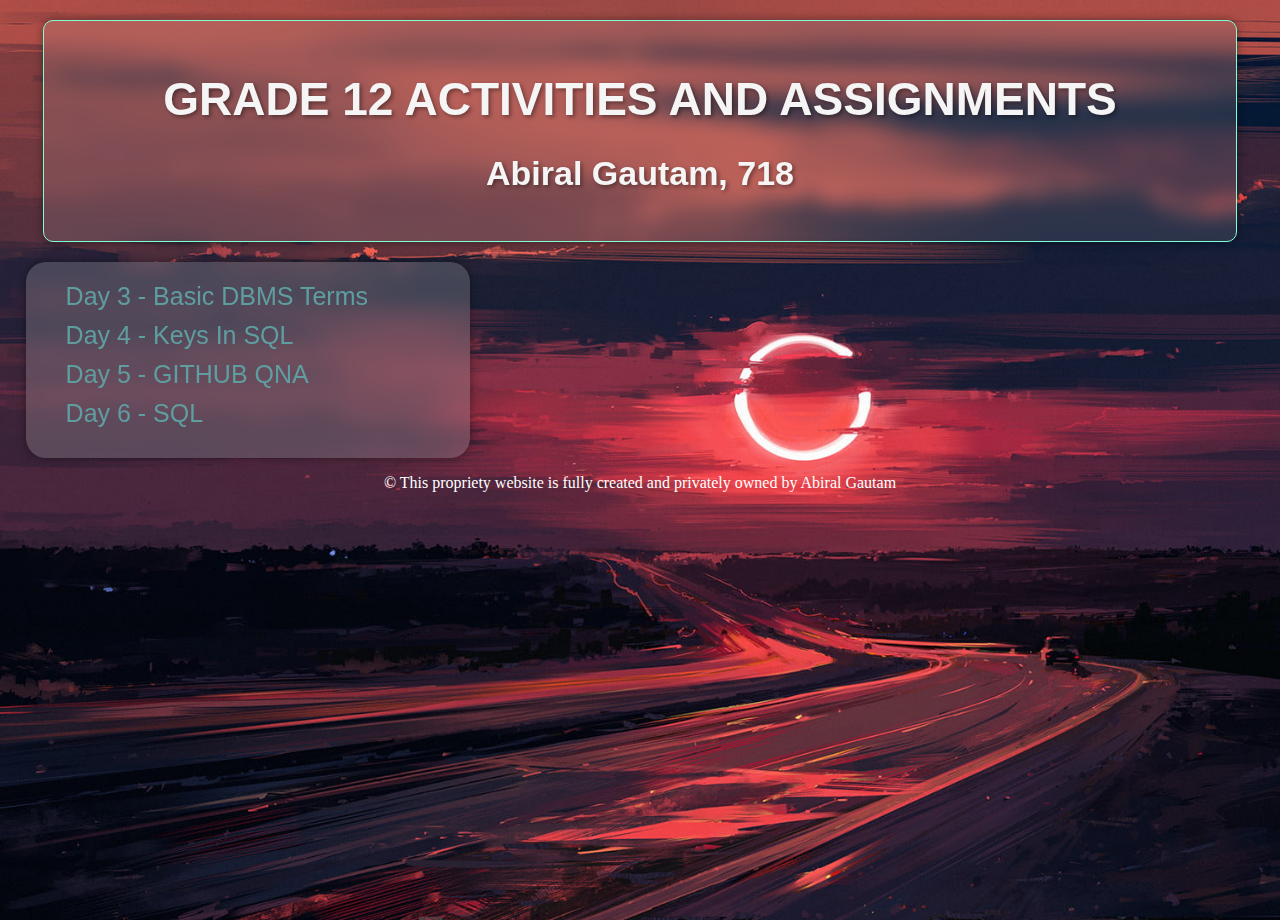
<file: index.html>
<!DOCTYPE html>
<html>
<head>
	<title>Grade 12 Assignments</title>
	<link rel="stylesheet" href="homepage.css">
</head>
<body>
	<div class="header">
		<h1>GRADE 12 ACTIVITIES AND ASSIGNMENTS</h1>
		<h2>Abiral Gautam, 718 </h2>
	</div>
	<div class="nav">
		<ul>
			<li><a href="day3.html">Day 3 - Basic DBMS Terms</a></li>
			<li><a href="day4,keys.html">Day 4 - Keys In SQL</a></li>
			<li><a href="day5,QNA.html">Day 5 - GITHUB QNA</a></li>
			<li><a href="assignment3.html">Day 6 - SQL</a></li>
		</ul>
	</div>
   <div class="footer"> <p>© This propriety website is fully created and privately owned by Abiral Gautam</p></div>
</body>
</html>
</file>
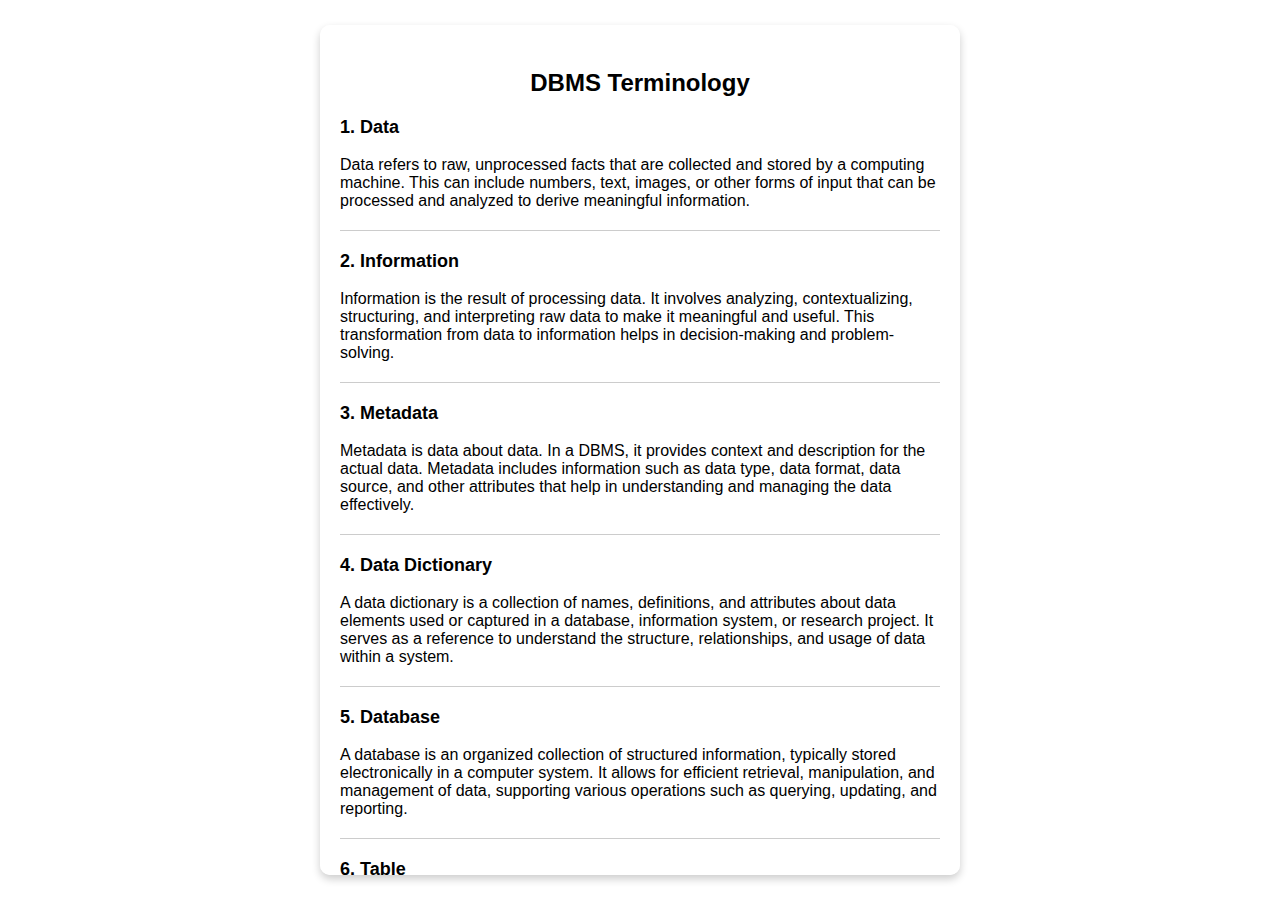
<file: day3.html>
<!DOCTYPE html>
<html lang="en">
<head>
  <meta charset="UTF-8">
  <meta name="viewport" content="width=device-width, initial-scale=1.0">
  <title>DBMS Terminology</title>
  <style>
    body {
      background-image: url('https://images.unsplash.com/photo-1719658414512-c59288179069?q=80&w=1887&auto=format&fit=crop&ixlib=rb-4.0.3&ixid=M3wxMjA3fDB8MHxwaG90by1wYWdlfHx8fGVufDB8fHx8fA%3D%3D');
      background-size: cover;
      background-attachment: fixed;
      display: flex;
      justify-content: center;
      align-items: center;
      height: 100vh;
      margin: 0;
      font-family: Arial, sans-serif;
      overflow: auto;
    }

    .content-box {
      background: rgba(255, 255, 255, 0.85);   
       /*   Here, 0.85 meaning the ratio of opacity and transparency, ie. 85% opacity and 15% transparency, no need to use any fancy tags.*/
      border-radius: 10px;
      box-shadow: 0 4px 8px rgba(0, 0, 0, 0.2);
      padding: 20px;
      max-width: 600px;
      width: 90%;
      margin: 20px;
      overflow-y: auto;
      max-height: 90vh;
    }

    .title {
      font-size: 24px;
      font-weight: bold;
      text-align: center;
      margin-bottom: 20px;
    }

    .heading {
      font-size: 18px;
      font-weight: bold;
      margin-top: 20px;
    }

    .text {
      font-size: 16px;
      margin-top: 10px;
    }

    hr {
      border: none;
      border-top: 1px solid #ccc;
      margin: 20px 0;
    }
  </style>
</head>
<body>
  <div class="content-box">
    <p class="title">DBMS Terminology</p>

    <p class="heading">1. Data</p>
    <p class="text">Data refers to raw, unprocessed facts that are collected and stored by a computing machine. This can include numbers, text, images, or other forms of input that can be processed and analyzed to derive meaningful information.</p>
    <hr>

    <p class="heading">2. Information</p>
    <p class="text">Information is the result of processing data. It involves analyzing, contextualizing, structuring, and interpreting raw data to make it meaningful and useful. This transformation from data to information helps in decision-making and problem-solving.</p>
    <hr>

    <p class="heading">3. Metadata</p>
    <p class="text">Metadata is data about data. In a DBMS, it provides context and description for the actual data. Metadata includes information such as data type, data format, data source, and other attributes that help in understanding and managing the data effectively.</p>
    <hr>

    <p class="heading">4. Data Dictionary</p>
    <p class="text">A data dictionary is a collection of names, definitions, and attributes about data elements used or captured in a database, information system, or research project. It serves as a reference to understand the structure, relationships, and usage of data within a system.</p>
    <hr>

    <p class="heading">5. Database</p>
    <p class="text">A database is an organized collection of structured information, typically stored electronically in a computer system. It allows for efficient retrieval, manipulation, and management of data, supporting various operations such as querying, updating, and reporting.</p>
    <hr>

    <p class="heading">6. Table</p>
    <p class="text">A table is a set of data elements organized using a model of vertical columns and horizontal rows. Each column represents a specific attribute, and each row represents a single record or tuple in the table.</p>
    <hr>

    <p class="heading">7. Tuple(s)</p>
    <p class="text">A tuple is a single row or record in a database table. It represents a complete set of related data items, with each item corresponding to a column in the table.</p>
    <hr>

    <p class="heading">8. Field(s)</p>
    <p class="text">Fields in a database are individual pieces of data stored in a table. Each field typically represents a single attribute of a record, such as a name, date, or numeric value. Fields are also known as columns.</p>
    <hr>

    <p class="heading">9. Domain</p>
    <p class="text">A domain is the set of permissible values that a column can hold in a database table. It defines the data type and constraints for the values stored in that column, ensuring data integrity and consistency.</p>
    <hr>

    <p class="heading">10. Constraint(s)</p>
    <p class="text">Constraints in a DBMS are rules enforced on data columns to ensure the accuracy, integrity, and validity of the data. Common types of constraints include primary keys, foreign keys, unique constraints, not null constraints, and check constraints. These constraints help maintain data consistency and enforce business rules.</p>
    <hr>

    <p class="heading">11. Key(s)</p>
    <p class="text">Keys in a DBMS are attributes or sets of attributes that uniquely identify records in a table. Common types of keys include primary keys, which uniquely identify each record in a table; foreign keys, which establish relationships between tables; and candidate keys, which are potential primary keys.</p>
    <hr>
  </div>
</body>
</html>
</file>
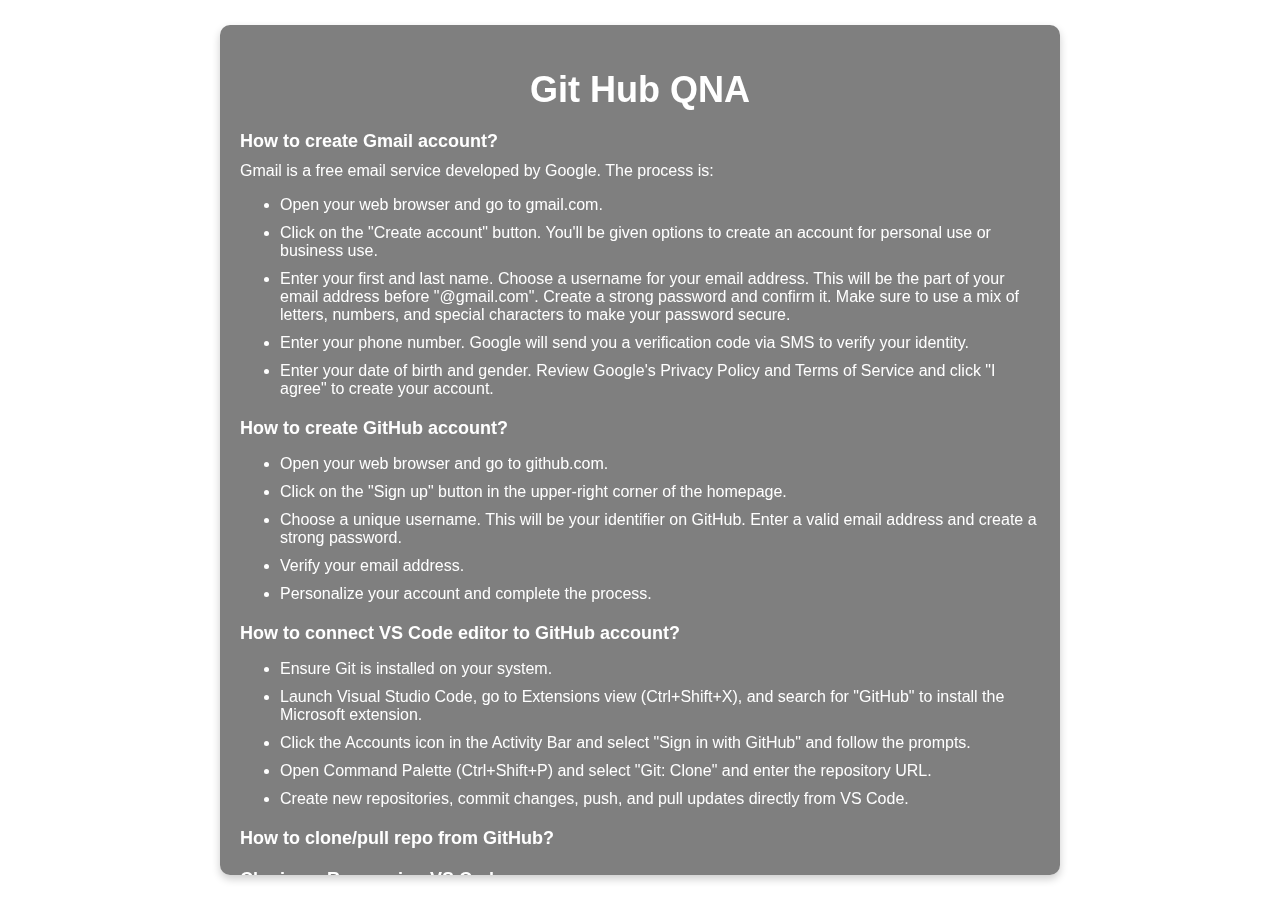
<file: day5,QNA.html>
<!DOCTYPE html>
<html lang="en">

<head>
    <meta charset="UTF-8">
    <meta name="viewport" content="width=device-width, initial-scale=1.0">
    <title>Git Hub QNA</title>
    <style>
        body {
            margin: 0;
            padding: 0;
            background-image: url('https://images.unsplash.com/photo-1473172707857-f9e276582ab6');
            background-size: cover;
            background-attachment: fixed;
            font-family: Arial, sans-serif;
            display: flex;
            justify-content: center;
            align-items: center;
            height: 100vh;
            color: #fff;
        }

        .content-box {
            background: rgba(0, 0, 0, 0.5);
            border-radius: 10px;
            box-shadow: 0 4px 8px rgba(0, 0, 0, 0.2);
            padding: 20px;
            max-width: 800px;
            width: 90%;
            backdrop-filter: blur(10px);
            overflow-y: auto;
            max-height: 90vh;
        }

        h1 {
            text-align: center;
            margin-bottom: 20px;
            font-size: 36px;
        }

        .content-box b {
            font-size: 18px;
            margin-top: 20px;
            display: block;
        }

        .content-box p {
            font-size: 16px;
            margin-top: 10px;
        }

        .content-box li {
            margin-top: 10px;
        }

        table {
            width: 100%;
            margin-top: 20px;
            border-collapse: collapse;
        }

        table th,
        table td {
            border: 1px solid #ddd;
            padding: 8px;
        }

        table th {
            background-color: #f2f2f2;
            color: #333;
        }

        .types {
            text-decoration: underline;
            font-size: 25px;
            margin-top: 20px;
        }
    </style>
</head>

<body>
    <div class="content-box">
        <h1>Git Hub QNA</h1>

        <b>How to create Gmail account?</b>
        <p>Gmail is a free email service developed by Google. The process is:</p>
        <ul>
            <li>Open your web browser and go to gmail.com.</li>
            <li>Click on the "Create account" button. You'll be given options to create an account for personal use or business use.</li>
            <li>Enter your first and last name. Choose a username for your email address. This will be the part of your email address before "@gmail.com". Create a strong password and confirm it. Make sure to use a mix of letters, numbers, and special characters to make your password secure.</li>
            <li>Enter your phone number. Google will send you a verification code via SMS to verify your identity.</li>
            <li>Enter your date of birth and gender. Review Google's Privacy Policy and Terms of Service and click "I agree" to create your account.</li>
        </ul>

        <b>How to create GitHub account?</b>
        <p>
        <ul>
            <li>Open your web browser and go to github.com.</li>
            <li>Click on the "Sign up" button in the upper-right corner of the homepage.</li>
            <li>Choose a unique username. This will be your identifier on GitHub. Enter a valid email address and create a strong password.</li>
            <li>Verify your email address.</li>
            <li>Personalize your account and complete the process.</li>
        </ul>
        </p>

        <b>How to connect VS Code editor to GitHub account?</b>
        <p>
        <ul>
            <li>Ensure Git is installed on your system.</li>
            <li>Launch Visual Studio Code, go to Extensions view (Ctrl+Shift+X), and search for "GitHub" to install the Microsoft extension.</li>
            <li>Click the Accounts icon in the Activity Bar and select "Sign in with GitHub" and follow the prompts.</li>
            <li>Open Command Palette (Ctrl+Shift+P) and select "Git: Clone" and enter the repository URL.</li>
            <li>Create new repositories, commit changes, push, and pull updates directly from VS Code.</li>
        </ul>
        </p>

        <b>How to clone/pull repo from GitHub?</b>
        <p>
            <b>Cloning a Repo using VS Code:</b>
            <ul>
                <li>Navigate to the repository directory with <b>`cd /path/to/cloned/repository` in terminal</b>.</li>
                <li>Type <b>`git pull`</b> in terminal.</li>
            </ul>

            <b>Pull Requests using VS Code:</b>
            <ul>
                <li>Open Command Palette (Ctrl+Shift+P) and select "Git: Clone" and enter the URL.</li>
                <li>Open Source Control view (Ctrl+Shift+G), click the "..." menu, and select "Pull".</li>
            </ul>
        </p>

        <b>How to push repo/folder to GitHub?</b>
        <p>
        <ul>
            <li>Open the folder in VS Code and open terminal (Ctrl+`).</li>
            <li>Run <b>`git init`</b>.</li>
            <li>Run <b>`git add .`</b>.</li>
            <li>Run <b>`git commit -m "Initial commit"`</b>.</li>
        </ul>
        </p>

        <b>How to publish the repo at live site?</b>
        <p>
        <ul>
            <li>Go to the repository you want to host.</li>
            <li>Go to settings > Pages.</li>
            <li>Select the branch (main or the respective branch) and the folder (root), then click save.</li>
            <li>Go to the code tab and wait until the yellow dot turns green.</li>
            <li>Go back to settings > Pages and click the provided link.</li>
        </ul>
        </p>
    </div>
</body>

</html>
</file>
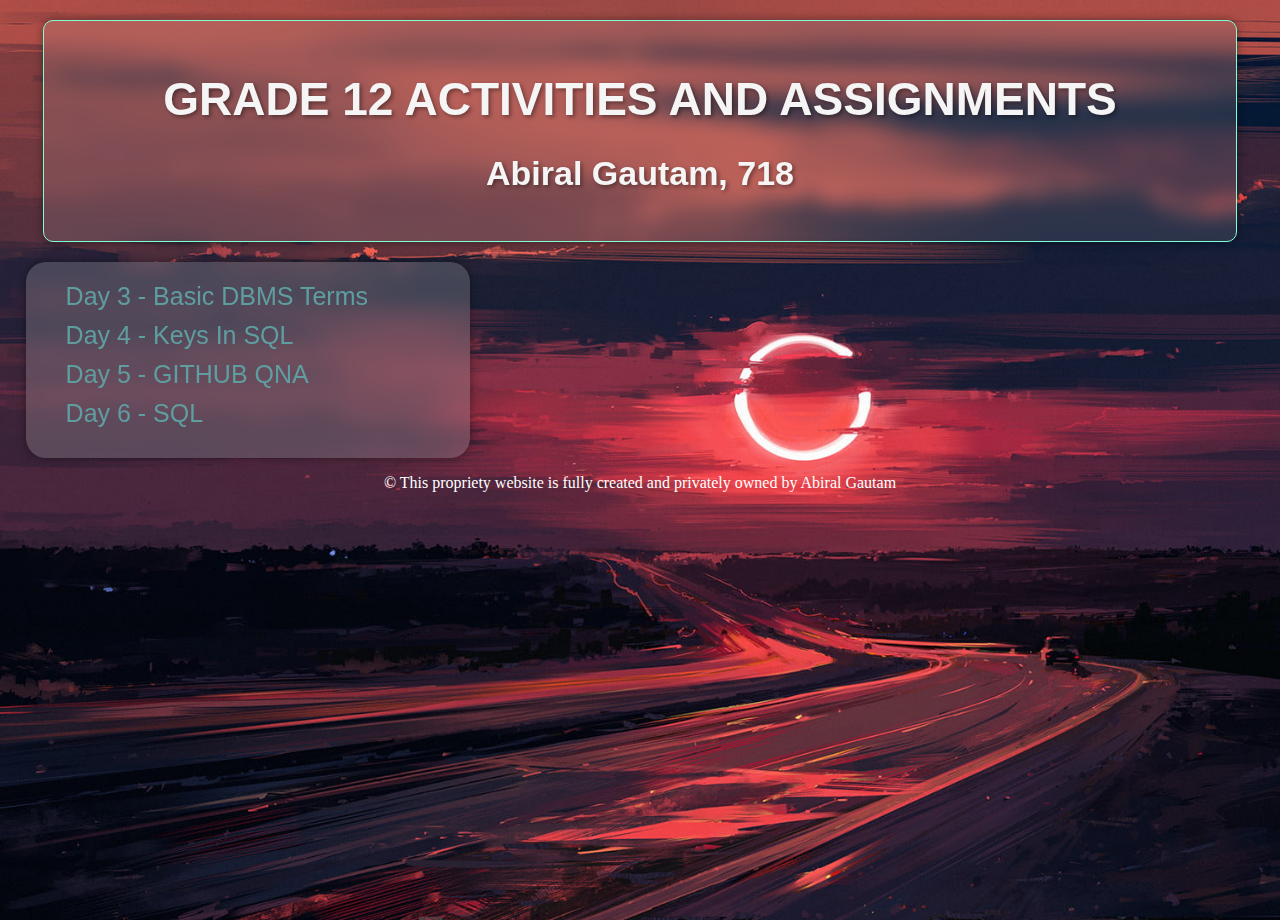
<file: Home page.html>
<!DOCTYPE html>
<html>
<head>
	<title>Grade 12 Assignments</title>
	<link rel="stylesheet" href="homepage.css">
</head>
<body>
	<div class="header">
		<h1>GRADE 12 ACTIVITIES AND ASSIGNMENTS</h1>
		<h2>Abiral Gautam, 718 </h2>
	</div>
	<div class="nav">
		<ul>
			<li><a href="day3.html">Day 3 - Basic DBMS Terms</a></li>
			<li><a href="day4,keys.html">Day 4 - Keys In SQL</a></li>
			<li><a href="day5,QNA.html">Day 5 - GITHUB QNA</a></li>
			<li><a href="assignment3.html">Day 6 - SQL</a></li>
		</ul>
	</div>
   <div class="footer"> <p>© This propriety website is fully created and privately owned by Abiral Gautam</p></div>
</body>
</html>
</file>
<file: homepage.css>
body {
	background-image: url('wallpaper 1.jpg');
	background-size: cover;
	height: 100vh;
	margin: 0;
}

.header {
	background-color: rgba(255, 255, 255, 0.1); /* adjust transparency level here */
	padding: 20px;
	text-align: center;
	width: 90%;
	margin: 20px auto;
	box-shadow: 0 0 10px rgba(0, 0, 0, 0.4);
	border-radius: 10px;
	backdrop-filter: blur(10px); /* add this to blur the background */
	border: solid aquamarine 1px;
  }

.header h1 {
	color: whitesmoke;
	font-size: 46px;
	margin-bottom: 10px;
    font-family:'Franklin Gothic Medium', 'Arial Narrow', Arial, sans-serif;
	text-shadow: 2px 2px 4px rgba(0, 0, 0, 0.4);
}

.header h2 {
	color: whitesmoke;
	font-size: 34px;
    font-family: 'Gill Sans', 'Gill Sans MT', Calibri, 'Trebuchet MS', sans-serif;
	text-shadow: 2px 2px 4px rgba(0, 0, 0, 0.4);
}

.nav {
    background-color: rgba(225, 225, 225, 0.2);
    width: 30%;
    box-shadow: 0 0 10px rgba(0, 0, 0, 0.4);
    padding: 20px 20px 20px 40px; /* top, right, bottom, left */
    margin-left: 2%; /* add margin to the left side */
    border-radius: 20px;
	backdrop-filter: blur(10px); /* add this to blur the background */
}

.nav ul {
	list-style: none;
	margin: 0;
	padding: 0;
}

.nav li {
	margin-bottom: 10px;
}

.nav a {
	color:cadetblue;
    font-family: 'Gill Sans', 'Gill Sans MT', Calibri, 'Trebuchet MS', sans-serif;
    font-size: 25px;
	text-decoration: none;
}

.nav a:hover {
	color: #23527c;
}
.footer{
	text-align: center;
	padding-bottom: 20px;
	bottom: 0;
	color: white;
}
</file>
